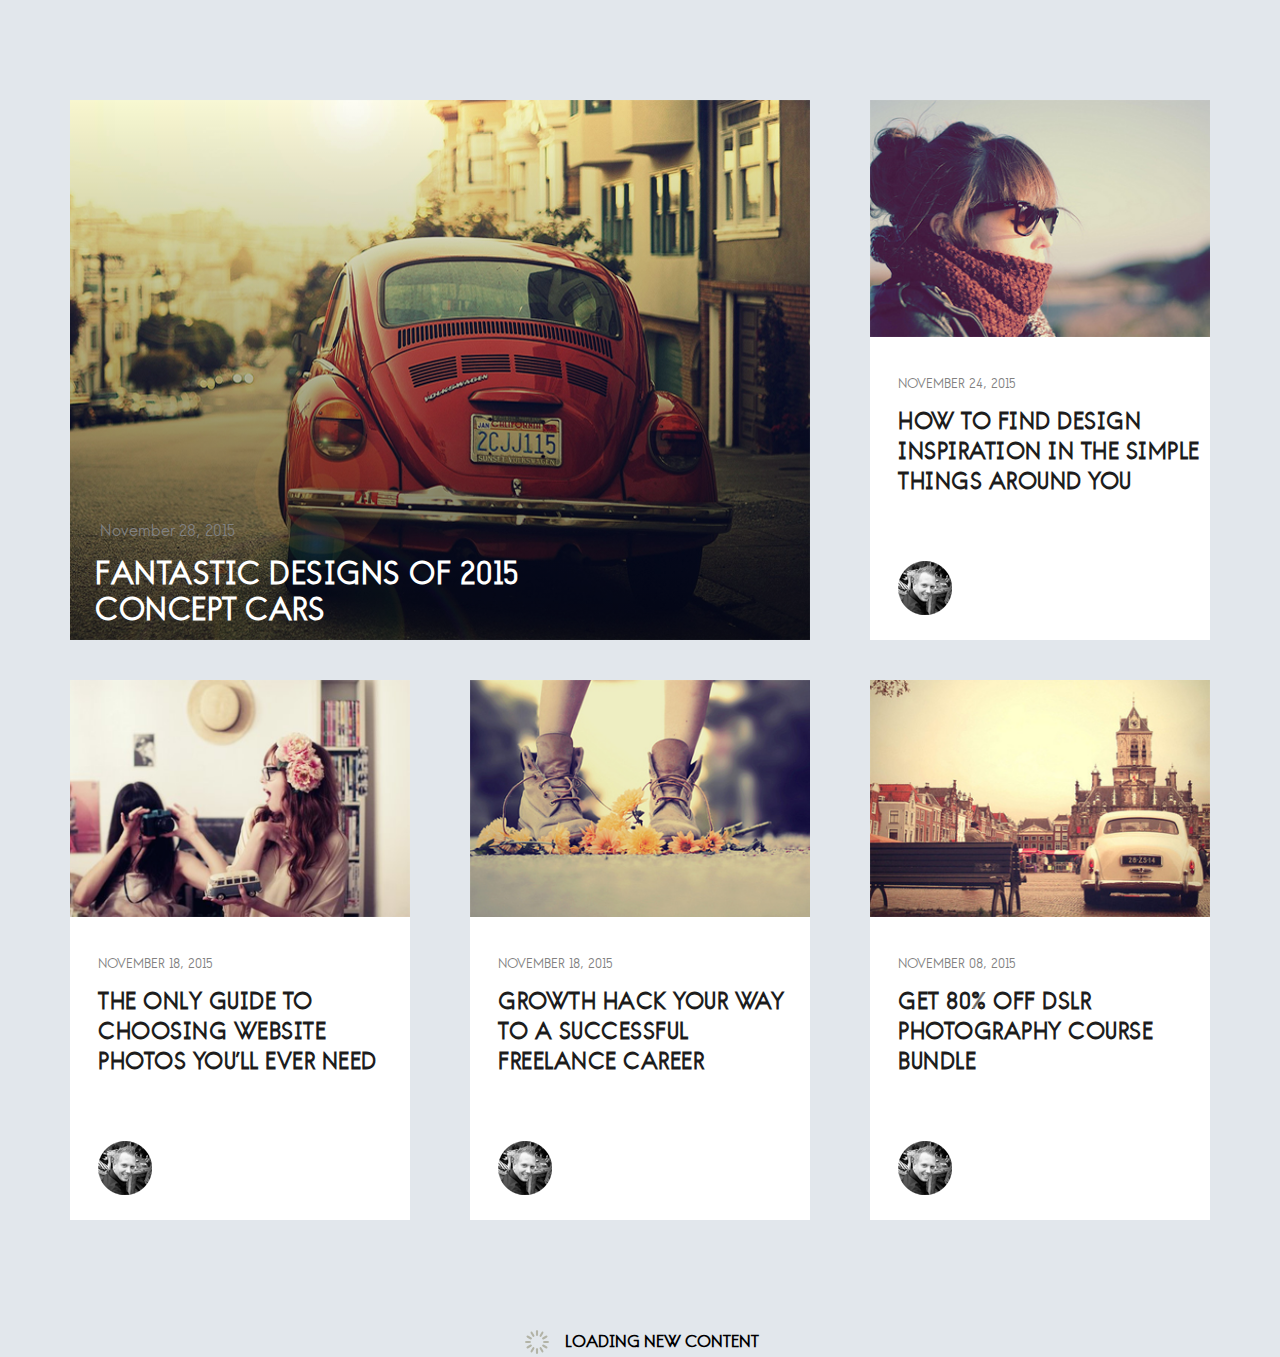
<file: index.html>
<!DOCTYPE html>
<html lang="en">
<head>
    <meta charset="UTF-8">
    <title>Blog Grid</title>
    <link rel="icon" href="favicon.png">
    <link rel="stylesheet" href="css/normalize.css">
    <link rel="stylesheet" href="css/style.css">
<body>
    <main>
        <div class="ba-container">
            <section>
                <div class="ba-first-row">
                    <div class="ba-column">
                        <div class="ba-cell-1-1 ba-cell--large">
                            <time class="ba-cell__date--large">November 28, 2015</time>
                            <h2 class="ba-cell__title--large">Fantastic Designs Of 2015 Concept Cars</h2>
                        </div>
                    </div>
                    <div class="ba-column">
                        <div class="ba-cell-1-2 ba-cell--small">
                            <time class="ba-cell__date">November 24, 2015</time>
                            <h2 class="ba-cell__title">How To Find Design Inspiration In The Simple Things Around You</h2>
                            <img class="ba-img" src="assets/face.png" alt="">
                        </div>
                    </div>
                </div>
            </section>
            <section>
                <div class="ba-second-row">
                    <div class="ba-column">
                        <div class="ba-cell-2-1 ba-cell--small">
                            <time class="ba-cell__date">November 18, 2015</time>
                            <h2 class="ba-cell__title">The Only Guide To Choosing Website Photos You’ll Ever Need</h2>
                             <img class="ba-img" src="assets/face.png" alt="">
                        </div>
                    </div>
                    <div class="ba-column">
                        <div class="ba-cell-2-2 ba-cell--small">
                            <time class="ba-cell__date">November 18, 2015</time>
                            <h2 class="ba-cell__title">Growth Hack Your Way to a Successful Freelance Career</h2>
                            <img class="ba-img" src="assets/face.png" alt="">
                        </div>
                    </div>
                    <div class="ba-column">
                        <div class="ba-cell-2-3 ba-cell--small">
                            <time class="ba-cell__date">November 08, 2015</time>
                            <h2 class="ba-cell__title">Get 80% Off DSLR Photography Course Bundle</h2>
                            <img class="ba-img" src="assets/face.png" alt="">
                        </div>
                    </div>
                </div>
            </section>
            <div class="ba-loading">
                <h4 class="ba-loading__title">LOADING NEW CONTENT</h4>
            </div>
        </div>
    </main>
</body>
</html>
</file>
<file: css/style.css>
@font-face {
    font-family: 'Hans_Kendrick';
    src: url('../fonts/hanskendrick-regular-webfont.woff2') format('woff2'),
    url('../fonts/hanskendrick-regular-webfont.woff') format('woff');
    font-weight: normal;
    font-style: normal;

}
*,
*:after,
*:before {
    -webkit-box-sizing: border-box;
    -moz-box-sizing: border-box;
    box-sizing: border-box;
    transition: all 0.1s ease-in;
}
html,
body {
    height: 100%;
}
body {
    background: #e2e7ec;
    font-family: 'Hans_Kendrick', sans-serif;
}
.ba-container {
    max-width: 1180px;
    min-height: 1200px;
    margin: 80px auto;
}
.ba-first-row,
.ba-second-row {
    display: flex;
    flex-flow: row wrap;
    justify-content: space-between;
}
.ba-column {
    padding: 20px;
    flex-grow: 1;
    flex-shrink: 1;
    min-height: 560px;
    position: relative;
    max-width: 380px;
    min-width: 200px;
}

.ba-first-row .ba-column:first-child{
    max-width: none;
    flex-grow: 2;
    flex-shrink: 1;
    min-width: 380px;
}

.ba-cell--large {
    /*min-width: 740px;*/
    /*height: 540px;*/
    /*flex-grow: 2;
    flex-shrink: 1;*/
    /*position: relative;*/
}
.ba-cell--small {
    /*max-width: 380px;*/
    background: #ffffff;
    min-height: 540px;
    padding: 25px 0 25px 28px;
    /*flex-grow: 1;
    flex-shrink: 1;*/
    display: flex;
    flex-direction: column;
    flex-wrap: wrap;
    justify-content: flex-end;
    align-items: flex-start;
}

.ba-cell-1-1 {
    background: linear-gradient(to top, rgba(0, 0, 0, 0.6) 0%, rgba(0, 0, 0, 0) 100%), url("../assets/layer-8.png") center no-repeat;
    max-width: 740px;
    min-height: 540px;
}
.ba-cell-1-2 {
    background: #fff url("../assets/layer-2.png") no-repeat;
    background-size: contain;
}
.ba-cell-2-1 {
    background: #fff url("../assets/layer-5.png") no-repeat;
    background-size: contain;
}
.ba-cell-2-2 {
    background: #fff url("../assets/layer-7.png") no-repeat;
    background-size: contain;
}
.ba-cell-2-3 {
    background: #fff url("../assets/white-car.png") no-repeat;
    background-size: contain;
}
.ba-img {
    margin-top: 58px;
}
.ba-cell__date {
    width: 133px;
    height: 13px;
    color: #818181;
    font-size: 13px;
    font-weight: 500;
    line-height: 15px;
    text-transform: uppercase;
}
.ba-cell__date--large {
    color: #818181;
    position: absolute;
    left: 50px;
    bottom: 120px;
}
.ba-cell__title {
    max-width: 315px;
    height: 78px;
    color: #1d1d1d;
    font-size: 22px;
    font-weight: 800;
    line-height: 30px;
    text-transform: uppercase;
    margin-top: 18px;
    letter-spacing: 0.5px;
}
.ba-cell__title--large {
    max-width: 440px;
    height: 60px;
    color: #ffffff;
    font-size: 30px;
    font-weight: 800;
    line-height: 36px;
    letter-spacing: 0.5px;
    text-transform: uppercase;
    position: absolute;
    left: 45px;
    bottom: 19px;
}
.ba-loading {
    margin: 0 auto;
    margin-top: 87px;
}
.ba-loading__title {
    display: flex;
    justify-content: center;
    align-items: center;
}
.ba-loading__title:before {
    content: '';
    width: 30px;
    height: 30px;
    margin-right: 13px;
    background: url("../assets/default.svg")
}
</file>
